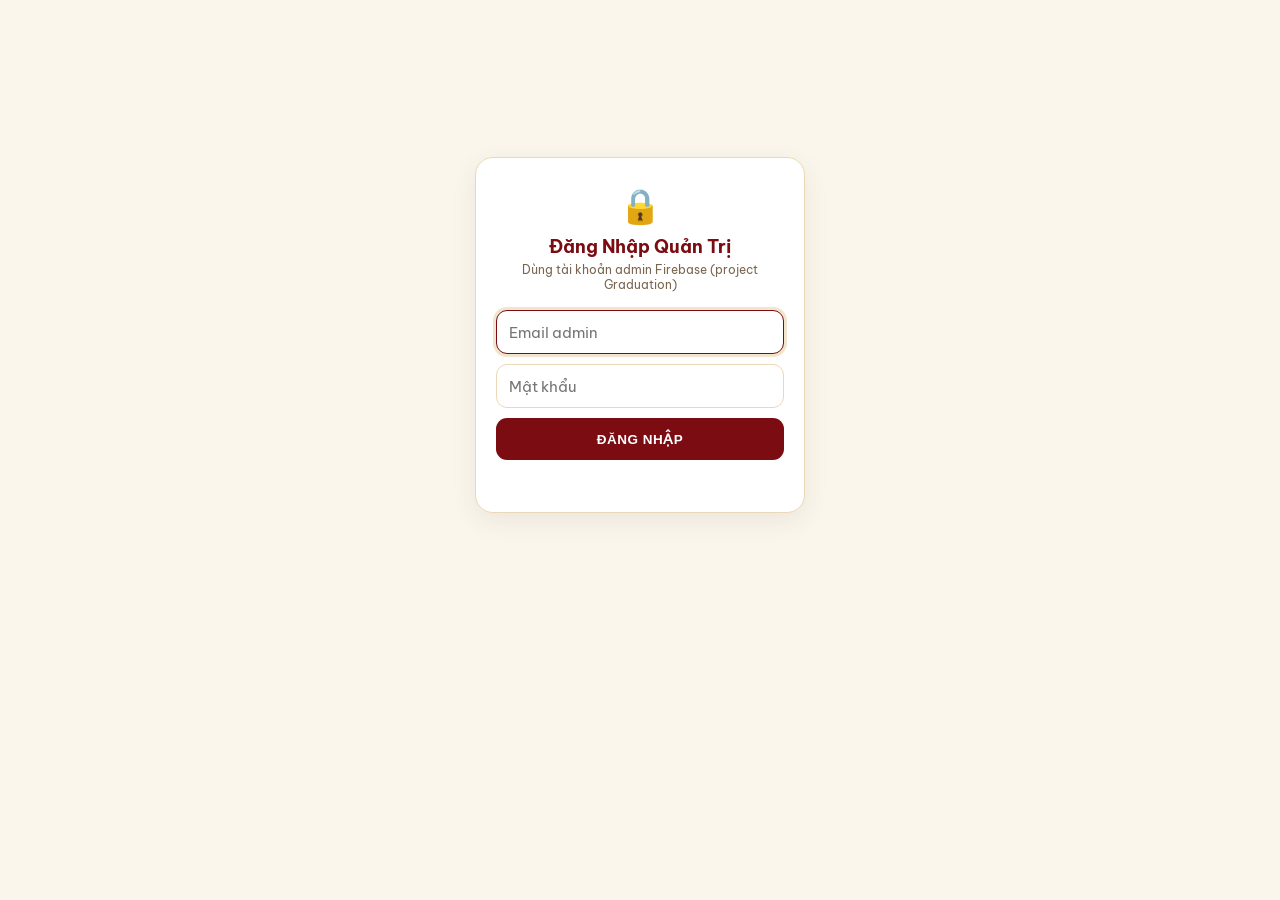
<file: admin.html>
<!DOCTYPE html>
<html lang="vi">

<head>
  <meta charset="UTF-8" />
  <meta name="viewport" content="width=device-width, initial-scale=1.0" />
  <title>Quản Lý Thư Mời Gala 20/11 | IMAP – ĐIỆN ẢNH</title>
  <meta name="robots" content="noindex, nofollow" />
  <link rel="icon" href="data:image/svg+xml,%3Csvg xmlns='http://www.w3.org/2000/svg' viewBox='0 0 100 100'%3E%3Ctext y='.9em' font-size='90'%3E%F0%9F%8E%AC%3C/text%3E%3C/svg%3E" />
  <link rel="preconnect" href="https://fonts.googleapis.com" />
  <link
    href="https://fonts.googleapis.com/css2?family=Playfair+Display:wght@700;800&family=Be+Vietnam+Pro:wght@400;500;600;700&display=swap"
    rel="stylesheet" />
  <style>
    :root {
      --bg: #fbf6ec;
      --card-bg: #ffffff;
      --primary: #7a0c12;
      --primary-hover: #3d0408;
      --primary-pale: #fbf1dc;
      --primary-pale-text: #7a0c12;
      --accent: #c9973b;
      --text: #2b1508;
      --text-muted: #7a6650;
      --border: #ead9b4;
      --msg-bg: #fdf9f0;
      --badge-green-bg: #ecfdf5;
      --badge-green-text: #047857;
      --badge-yellow-bg: #fbf1dc;
      --badge-yellow-text: #8a5a1c;
      --badge-red-bg: #fef2f2;
      --badge-red-text: #b91c1c;
      --font-serif: 'Playfair Display', serif;
      --font-sans: 'Be Vietnam Pro', sans-serif;
    }

    * {
      box-sizing: border-box;
      margin: 0;
      padding: 0;
    }

    body {
      font-family: var(--font-sans);
      background: var(--bg);
      color: var(--text);
      min-height: 100vh;
      display: flex;
      flex-direction: column;
      align-items: center;
      padding: 14px 10px 36px;
    }

    @media (min-width: 480px) {
      body {
        padding: 20px 14px 48px;
      }
    }

    .hidden {
      display: none !important;
    }

    [hidden] {
      display: none !important;
    }

    .protocol-banner {
      width: 100%;
      max-width: 480px;
      background: #fff3cd;
      color: #856404;
      border: 1px solid #ffeeba;
      padding: 9px 12px;
      border-radius: 10px;
      font-size: 12px;
      margin-bottom: 12px;
      line-height: 1.35;
      box-shadow: 0 2px 8px rgba(0, 0, 0, .04);
    }

    .protocol-banner strong {
      display: block;
      margin-bottom: 2px;
    }

    /* PIN SCREEN */
    .pin-screen {
      width: 100%;
      min-height: 70vh;
      display: flex;
      align-items: center;
      justify-content: center;
      padding: 10px;
    }

    .pin-card {
      background: var(--card-bg);
      border-radius: 18px;
      padding: 26px 20px;
      width: 100%;
      max-width: 330px;
      text-align: center;
      box-shadow: 0 8px 26px rgba(47, 42, 38, .08);
      border: 1px solid var(--border);
    }

    .pin-icon {
      font-size: 34px;
      margin-bottom: 8px;
      display: block;
    }

    .pin-card h1 {
      font-size: 18px;
      font-weight: 700;
      color: var(--primary);
      margin-bottom: 4px;
    }

    .pin-subtitle {
      font-size: 12px;
      color: var(--text-muted);
      margin-bottom: 18px;
    }

    .pin-input-wrap {
      position: relative;
      margin-bottom: 16px;
    }

    .pin-input {
      width: 100%;
      height: 44px;
      border: 1.5px solid var(--border);
      border-radius: 12px;
      font-size: 20px;
      letter-spacing: 10px;
      text-align: center;
      outline: none;
      background: #fff;
      color: var(--text);
      font-weight: 700;
      transition: all .2s;
    }

    .pin-input:focus {
      border-color: var(--primary);
      box-shadow: 0 0 0 3px rgba(201, 151, 59, .25);
    }

    .btn-submit {
      width: 100%;
      height: 42px;
      background: var(--primary);
      color: #fff;
      border: none;
      border-radius: 11px;
      font-size: 13.5px;
      font-weight: 700;
      letter-spacing: 0.5px;
      cursor: pointer;
      transition: background .2s;
      text-transform: uppercase;
    }

    .btn-submit:hover {
      background: var(--primary-hover);
    }

    .login-input {
      width: 100%;
      height: 44px;
      margin-bottom: 10px;
      padding: 0 12px;
      border: 1.5px solid var(--border);
      border-radius: 11px;
      font-family: var(--font-sans);
      font-size: 15px;
      color: var(--text);
      outline: none;
      background: #fff;
    }

    .login-input:focus {
      border-color: var(--primary);
      box-shadow: 0 0 0 3px rgba(201, 151, 59, .25);
    }

    .btn-submit:disabled { opacity: .7; cursor: wait; }

    .th-act, .td-act {
      width: 40px;
      text-align: center !important;
    }

    .btn-del {
      border: 1px solid #f1c7c7;
      background: #fff;
      color: #b91c1c;
      border-radius: 7px;
      width: 28px;
      height: 28px;
      cursor: pointer;
      font-size: 13px;
    }

    .btn-del:hover { background: #fef2f2; }

    .sync-note {
      font-size: 11px;
      color: var(--text-muted);
      text-align: right;
      margin: -4px 2px 8px;
    }

    .pin-error {
      color: #d9534f;
      font-size: 12px;
      margin-top: 10px;
      min-height: 16px;
      font-weight: 500;
    }

    /* DASHBOARD */
    .admin-container {
      width: 100%;
      max-width: 650px;
    }

    .admin-header {
      text-align: center;
      margin-bottom: 14px;
      position: relative;
    }

    .admin-header h1 {
      font-size: 19px;
      font-weight: 700;
      color: var(--primary);
      line-height: 1.25;
    }

    .admin-header p {
      font-size: 11.5px;
      color: var(--text-muted);
      margin-top: 3px;
    }

    .admin-header-actions {
      display: flex;
      align-items: center;
      justify-content: center;
      gap: 8px;
      margin-top: 10px;
    }

    .btn-header {
      display: inline-flex;
      align-items: center;
      justify-content: center;
      gap: 5px;
      flex: 1;
      height: 32px;
      padding: 0 10px;
      border-radius: 8px;
      font-family: var(--font-sans);
      font-size: 12px;
      font-weight: 600;
      text-decoration: none;
      cursor: pointer;
      transition: all 0.2s ease;
      box-sizing: border-box;
    }

    .btn-header--main {
      background: var(--primary);
      color: #ffffff;
      border: 1px solid var(--primary);
    }

    .btn-header--main:hover {
      background: var(--primary-hover);
      border-color: var(--primary-hover);
      transform: translateY(-1px);
    }

    .btn-header--logout {
      background: #fff;
      color: #c94040;
      border: 1px solid rgba(201, 64, 64, 0.3);
    }

    .btn-header--logout:hover {
      background: #fdf2f2;
      border-color: #c94040;
      color: #b52b2b;
      transform: translateY(-1px);
    }

    .card {
      background: var(--card-bg);
      border-radius: 14px;
      padding: 12px 14px;
      margin-bottom: 10px;
      box-shadow: 0 2px 10px rgba(47, 42, 38, .04);
      border: 1px solid var(--border);
    }

    .link-header {
      display: flex;
      align-items: center;
      justify-content: space-between;
      cursor: pointer;
      user-select: none;
      padding: 2px 0;
    }

    .link-title {
      font-size: 13.5px;
      font-weight: 700;
      color: var(--primary);
      display: flex;
      align-items: center;
      gap: 6px;
    }

    .link-arrow {
      color: var(--primary);
      font-size: 11px;
      transition: transform .25s ease;
    }

    .link-arrow.open {
      transform: rotate(180deg);
    }

    .link-body {
      margin-top: 10px;
      display: none;
    }

    .link-body.active {
      display: block;
    }

    .link-desc {
      font-size: 12px;
      color: var(--text-muted);
      margin-bottom: 8px;
      line-height: 1.35;
    }

    .link-textarea {
      width: 100%;
      height: 80px;
      border: 1.5px solid var(--border);
      border-radius: 10px;
      padding: 8px 10px;
      font-family: var(--font-sans);
      font-size: 12.5px;
      color: var(--text);
      outline: none;
      resize: vertical;
      line-height: 1.45;
    }

    .link-textarea:focus {
      border-color: var(--primary);
    }

    .link-actions {
      display: flex;
      gap: 8px;
      margin-top: 10px;
    }

    .btn-gen {
      flex: 1;
      height: 36px;
      background: var(--primary);
      color: #fff;
      border: none;
      border-radius: 9px;
      font-size: 12.5px;
      font-weight: 700;
      cursor: pointer;
      transition: background .2s;
    }

    .btn-gen:hover {
      background: var(--primary-hover);
    }

    .btn-clear {
      width: 55px;
      height: 36px;
      background: var(--primary-pale);
      color: var(--primary-pale-text);
      border: none;
      border-radius: 9px;
      font-size: 12px;
      font-weight: 600;
      cursor: pointer;
    }

    .link-output-list {
      margin-top: 12px;
      display: flex;
      flex-direction: column;
      gap: 7px;
      max-height: 250px;
      overflow-y: auto;
    }

    .link-item {
      background: var(--msg-bg);
      border: 1px solid var(--border);
      border-radius: 9px;
      padding: 7px 10px;
      display: flex;
      align-items: center;
      justify-content: space-between;
      gap: 8px;
      font-size: 11.5px;
    }

    .link-item-name {
      font-weight: 700;
      color: var(--text);
      min-width: 70px;
    }

    .link-item-url {
      color: var(--text-muted);
      overflow: hidden;
      text-overflow: ellipsis;
      white-space: nowrap;
      flex: 1;
      font-size: 11px;
    }

    .btn-copy-item {
      background: var(--primary);
      color: #fff;
      border: none;
      padding: 4px 9px;
      border-radius: 6px;
      font-size: 11px;
      font-weight: 600;
      cursor: pointer;
      white-space: nowrap;
      transition: background .2s;
    }

    .btn-copy-item:hover {
      background: var(--primary-hover);
    }

    .btn-copy-all {
      width: 100%;
      margin-top: 10px;
      background: var(--primary-pale);
      color: var(--primary-pale-text);
      border: 1px solid var(--border);
      padding: 9px;
      border-radius: 9px;
      font-size: 12px;
      font-weight: 700;
      cursor: pointer;
      transition: all .2s;
    }

    .btn-copy-all:hover {
      background: #eee5d7;
    }

    /* STATS ROW */
    .stats-row {
      display: grid;
      grid-template-columns: repeat(3, 1fr);
      gap: 8px;
      margin-bottom: 10px;
    }

    .stat-box {
      background: var(--card-bg);
      border-radius: 12px;
      padding: 9px 6px;
      text-align: center;
      box-shadow: 0 2px 10px rgba(47, 42, 38, .04);
      border: 1px solid var(--border);
    }

    .stat-num {
      font-size: 20px;
      font-weight: 800;
      color: var(--primary);
      line-height: 1.1;
    }

    .stat-label {
      font-size: 10px;
      font-weight: 600;
      color: var(--text-muted);
      letter-spacing: 0.3px;
      margin-top: 2px;
    }

    /* SEARCH & FILTER */
    .search-wrap {
      position: relative;
      margin-bottom: 8px;
    }

    .search-input {
      width: 100%;
      height: 38px;
      border: 1.5px solid var(--border);
      border-radius: 10px;
      padding: 0 12px 0 34px;
      font-family: var(--font-sans);
      font-size: 12.5px;
      color: var(--text);
      outline: none;
      background: var(--card-bg);
      transition: border-color .2s;
    }

    .search-input:focus {
      border-color: var(--primary);
    }

    .search-icon {
      position: absolute;
      left: 11px;
      top: 50%;
      transform: translateY(-50%);
      color: var(--text-muted);
      font-size: 13px;
    }

    .filter-tabs {
      display: flex;
      gap: 6px;
      margin-bottom: 10px;
    }

    .tab-btn {
      flex: 1;
      height: 32px;
      border: 1.5px solid var(--border);
      border-radius: 9px;
      background: var(--card-bg);
      color: var(--text-muted);
      font-size: 12px;
      font-weight: 600;
      cursor: pointer;
      transition: all .2s;
    }

    .tab-btn.active {
      background: var(--primary);
      color: #fff;
      border-color: var(--primary);
    }

    /* GUEST TABLE & COMPACT LIST */
    .guest-table-card {
      background: var(--card-bg);
      border-radius: 14px;
      box-shadow: 0 2px 12px rgba(47, 42, 38, .05);
      border: 1px solid var(--border);
      overflow: hidden;
    }

    .guest-table-wrap {
      width: 100%;
      overflow-x: auto;
    }

    .guest-table {
      width: 100%;
      border-collapse: collapse;
      font-size: 12.5px;
      text-align: left;
    }

    .guest-table th {
      background: #fbf1dc;
      color: #7a0c12;
      padding: 9px 12px;
      font-weight: 700;
      font-size: 11.5px;
      border-bottom: 1px solid var(--border);
      white-space: nowrap;
      user-select: none;
    }

    .guest-table td {
      padding: 8px 12px;
      border-bottom: 1px solid #f3e8d2;
      vertical-align: middle;
    }

    .guest-table tbody tr:last-child td {
      border-bottom: none;
    }

    .guest-table tbody tr:nth-child(even) {
      background-color: #fdfcfa;
    }

    .guest-table tbody tr:hover {
      background-color: #fbf3e2;
    }

    .th-stt, .td-stt {
      width: 42px;
      text-align: center !important;
      font-weight: 600;
      color: var(--text-muted);
      font-size: 11.5px;
    }

    .th-name, .td-name {
      color: var(--text);
    }

    .name-text {
      font-size: 13px;
      font-weight: 600;
      color: var(--text);
      word-break: break-word;
      line-height: 1.35;
    }

    .guest-mobile-time {
      display: none;
      font-size: 10.5px;
      color: var(--text-muted);
      font-weight: 400;
      margin-top: 2px;
    }

    .th-status, .td-status {
      width: 115px;
      text-align: center !important;
      white-space: nowrap;
    }

    .th-time, .td-time {
      width: 130px;
      color: var(--text-muted);
      font-size: 11px;
      white-space: nowrap;
      text-align: right !important;
    }

    .badge-status {
      font-size: 11px;
      font-weight: 600;
      padding: 3px 8px;
      border-radius: 12px;
      display: inline-flex;
      align-items: center;
      justify-content: center;
      gap: 3px;
      white-space: nowrap;
    }

    .badge-yes {
      background: var(--badge-green-bg);
      color: var(--badge-green-text);
      border: 1px solid #bbf7d0;
    }

    .badge-maybe {
      background: var(--badge-yellow-bg);
      color: var(--badge-yellow-text);
      border: 1px solid #ead9b4;
    }

    /* SUẤT CHIẾU */
    .th-region, .td-region {
      width: 86px;
      text-align: center !important;
      white-space: nowrap;
    }

    .badge-region {
      font-size: 11px;
      font-weight: 700;
      padding: 3px 8px;
      border-radius: 6px;
      letter-spacing: .3px;
      display: inline-block;
    }

    .badge-region--hcm { background: #7a0c12; color: #fff3c4; }
    .badge-region--hn { background: #c9973b; color: #3d0408; }
    .badge-region--none { background: #eee6d8; color: #7a6650; }

    .region-row {
      display: grid;
      grid-template-columns: repeat(2, 1fr);
      gap: 8px;
      margin-bottom: 10px;
    }

    .region-box {
      background: var(--card-bg);
      border: 1px solid var(--border);
      border-left: 4px solid var(--primary);
      border-radius: 12px;
      padding: 8px 10px;
      box-shadow: 0 2px 10px rgba(47, 42, 38, .04);
    }

    .region-box--hn { border-left-color: var(--accent); }

    .region-box__name {
      font-size: 11px;
      font-weight: 700;
      color: var(--text-muted);
      letter-spacing: .3px;
    }

    .region-box__nums {
      font-size: 13px;
      color: var(--text);
      margin-top: 2px;
    }

    .region-box__nums strong {
      font-size: 18px;
      font-weight: 800;
      color: var(--primary);
    }

    .filter-label {
      font-size: 10.5px;
      font-weight: 700;
      color: var(--text-muted);
      letter-spacing: .4px;
      margin: 0 0 5px 2px;
    }

    .badge-no {
      background: var(--badge-red-bg);
      color: var(--badge-red-text);
      border: 1px solid #fecaca;
    }

    .empty-state {
      text-align: center;
      padding: 28px 14px;
      color: var(--text-muted);
      font-size: 12.5px;
      background: var(--card-bg);
    }

    @media (max-width: 480px) {
      .th-time, .td-time {
        display: none !important;
      }
      .guest-mobile-time {
        display: block;
      }
      .guest-table td, .guest-table th {
        padding: 7px 9px;
      }
      .th-status, .td-status {
        width: 92px;
      }
      .th-region, .td-region {
        width: 58px;
      }
      .badge-status {
        font-size: 10px;
        padding: 2px 6px;
      }
    }
  </style>
</head>

<body>

  <div id="protocolBanner" class="protocol-banner" hidden>
    <strong>⚠️ Lưu ý chạy file cục bộ (file://):</strong>
    Trình duyệt có thể chặn kết nối ES Module từ `file://`. Nếu không thấy danh sách hiển thị, vui lòng mở trang qua web
    server (Live Server trong VS Code, hoặc <code>npx serve</code>).
  </div>

  <!-- ============ ĐĂNG NHẬP ADMIN (Firebase Email/Password) ============ -->
  <section class="pin-screen" id="pinScreen">
    <div class="pin-card">
      <span class="pin-icon">🔒</span>
      <h1>Đăng Nhập Quản Trị</h1>
      <p class="pin-subtitle">Dùng tài khoản admin Firebase (project Graduation)</p>
      <form id="loginForm" novalidate>
        <input type="email" id="loginEmail" class="login-input" placeholder="Email admin" autocomplete="username" required />
        <input type="password" id="loginPassword" class="login-input" placeholder="Mật khẩu" autocomplete="current-password" required />
        <button type="submit" id="loginBtn" class="btn-submit">ĐĂNG NHẬP</button>
        <p class="pin-error" id="pinError"></p>
      </form>
    </div>
  </section>

  <!-- ============ DASHBOARD QUẢN LÝ ============ -->
  <div class="admin-container hidden" id="adminDashboard">
    <header class="admin-header">
      <h1>Quản Lý Thư Mời Gala 20/11</h1>
      <p>Nhà sản xuất IMAP · ĐIỆN ẢNH – Scenes of Inspiration</p>
      <div class="admin-header-actions">
        <a href="index.html" class="btn-header btn-header--main">
          <svg width="15" height="15" viewBox="0 0 24 24" fill="none" stroke="currentColor" stroke-width="2">
            <path d="M3 9l9-7 9 7v11a2 2 0 0 1-2 2H5a2 2 0 0 1-2-2z"></path>
            <polyline points="9 22 9 12 15 12 15 22"></polyline>
          </svg>
          <span>Vào thư mời chính</span>
        </a>
        <button type="button" id="adminRefreshBtn" class="btn-header btn-header--main">
          <span>↻ Làm mới</span>
        </button>
        <button type="button" id="adminLogoutBtn" class="btn-header btn-header--logout">
          <svg width="15" height="15" viewBox="0 0 24 24" fill="none" stroke="currentColor" stroke-width="2">
            <path d="M9 21H5a2 2 0 0 1-2-2V5a2 2 0 0 1 2-2h4"></path>
            <polyline points="16 17 21 12 16 7"></polyline>
            <line x1="21" y1="12" x2="9" y2="12"></line>
          </svg>
          <span>Đăng xuất</span>
        </button>
      </div>
    </header>

    <div class="card">
      <div class="link-header" id="linkHeader">
        <div class="link-title"><span>🔗</span><span>Tạo Link Hàng Loạt Khách Mời</span></div>
        <span class="link-arrow" id="linkArrow">▼</span>
      </div>
      <div class="link-body" id="linkBody">
        <p class="link-desc">Nhập danh sách tên khách mời (mỗi tên một dòng):</p>
        <textarea id="linkGenTextarea" class="link-textarea" placeholder="Ví dụ:
Thầy Minh
Cô Lan Anh
Thầy Cô tổ Tiếng Anh"></textarea>
        <div class="link-actions">
          <button id="linkGenBtn" class="btn-gen">Tạo Danh Sách Link</button>
          <button id="linkClearBtn" class="btn-clear">Xóa</button>
        </div>
        <div id="linkOutput" class="hidden">
          <div class="link-output-list" id="linkOutputList"></div>
          <button id="linkCopyAllBtn" class="btn-copy-all">Copy Tất Cả Link</button>
        </div>
      </div>
    </div>

    <div class="stats-row">
      <div class="stat-box">
        <div class="stat-num" id="statTotal">0</div>
        <div class="stat-label">TỔNG CỘNG</div>
      </div>
      <div class="stat-box">
        <div class="stat-num" id="statYes">0</div>
        <div class="stat-label">SẼ ĐẾN</div>
      </div>
      <div class="stat-box">
        <div class="stat-num" id="statNo">0</div>
        <div class="stat-label">KHÔNG ĐẾN</div>
      </div>
    </div>

    <div class="region-row" id="regionStats"></div>
    <p class="sync-note" id="syncNote"></p>

    <div class="search-wrap">
      <span class="search-icon">🔍</span>
      <input type="text" id="searchInput" class="search-input" placeholder="Nhập tên khách mời để tìm..." />
    </div>

    <p class="filter-label">PHẢN HỒI</p>
    <div class="filter-tabs" id="attendTabs">
      <button class="tab-btn active" data-filter="all">Tất cả</button>
      <button class="tab-btn" data-filter="yes">Sẽ đến</button>
      <button class="tab-btn" data-filter="no">Không đến</button>
    </div>

    <p class="filter-label">SUẤT CHIẾU</p>
    <div class="filter-tabs" id="regionTabs">
      <button class="tab-btn active" data-region="all">Tất cả suất</button>
    </div>

    <div class="guest-table-card">
      <div class="guest-table-wrap">
        <table class="guest-table">
          <thead>
            <tr>
              <th class="th-stt">STT</th>
              <th class="th-name">Họ & Tên</th>
              <th class="th-region">Suất Chiếu</th>
              <th class="th-status">Phản Hồi</th>
              <th class="th-time">Thời Gian</th>
              <th class="th-act" aria-label="Xóa"></th>
            </tr>
          </thead>
          <tbody id="guestTableBody">
            <tr>
              <td colspan="6" class="empty-state">Đang tải dữ liệu từ Firestore...</td>
            </tr>
          </tbody>
        </table>
      </div>
    </div>
  </div>

  <script type="module">
    import { signInAdmin, signOutAdmin, currentAdmin, loadAllRsvps, deleteRsvp } from "./js/rsvp-service.js";
    import { SHOWS } from "./js/event-data.js";

    if (window.location.protocol === "file:") {
      const banner = document.getElementById("protocolBanner");
      if (banner) banner.hidden = false;
    }

    const REFRESH_MS = 30000;

    const pinScreen = document.getElementById("pinScreen");
    const adminDashboard = document.getElementById("adminDashboard");
    const loginForm = document.getElementById("loginForm");
    const loginEmail = document.getElementById("loginEmail");
    const loginPassword = document.getElementById("loginPassword");
    const loginBtn = document.getElementById("loginBtn");
    const pinError = document.getElementById("pinError");
    const adminLogoutBtn = document.getElementById("adminLogoutBtn");
    const syncNote = document.getElementById("syncNote");

    let rsvpList = [];
    let activeFilter = "all";
    let activeRegion = "all";
    let activeSearch = "";
    let refreshTimer = null;
    let loadError = "";

    const LOGIN_ERRORS = {
      NOT_ADMIN: "Tài khoản này không có quyền admin.",
      NOT_CONFIGURED: "Chưa điền cấu hình Firebase trong js/firebase-config.js.",
      INVALID_LOGIN_CREDENTIALS: "Sai email hoặc mật khẩu.",
      INVALID_PASSWORD: "Sai email hoặc mật khẩu.",
      EMAIL_NOT_FOUND: "Sai email hoặc mật khẩu.",
      INVALID_EMAIL: "Email không hợp lệ.",
      USER_DISABLED: "Tài khoản đã bị khóa.",
    };

    /* ============================================================
       AUTH & SCREEN SWITCHING VIA .hidden CLASS
    ============================================================ */
    function showPinScreen() {
      clearInterval(refreshTimer);
      signOutAdmin();
      rsvpList = [];
      adminDashboard.classList.add("hidden");
      pinScreen.classList.remove("hidden");
      if (loginPassword) loginPassword.value = "";
      if (pinError) pinError.textContent = "";
      setTimeout(() => (loginEmail.value ? loginPassword : loginEmail).focus(), 150);
    }

    function unlockDashboard() {
      pinScreen.classList.add("hidden");
      adminDashboard.classList.remove("hidden");
      startDataSync();
    }

    async function submitLogin() {
      const email = loginEmail.value.trim();
      const password = loginPassword.value;
      if (!email || !password) {
        pinError.textContent = "Vui lòng nhập email và mật khẩu.";
        return;
      }
      loginBtn.disabled = true;
      pinError.textContent = "";
      try {
        await signInAdmin(email, password);
        unlockDashboard();
      } catch (err) {
        const code = String(err.code || "").split(" ")[0];
        pinError.textContent = LOGIN_ERRORS[code] || (code.startsWith("TOO_MANY") ? "Thử sai quá nhiều lần, đợi vài phút rồi thử lại." : "Không đăng nhập được, kiểm tra mạng rồi thử lại.");
        console.error("Admin login error:", err.code || err);
      } finally {
        loginBtn.disabled = false;
      }
    }

    /* ============================================================
       DATA SYNC (RSVP realtime + Safety Timeout)
    ============================================================ */
    async function refreshData() {
      try {
        rsvpList = await loadAllRsvps();
        loadError = "";
        if (syncNote) syncNote.textContent = `Cập nhật lúc ${new Date().toLocaleTimeString("vi-VN")} · tự làm mới mỗi 30 giây`;
      } catch (err) {
        console.error("Load RSVP error:", err.code || err);
        if (err.code === "NOT_SIGNED_IN") { showPinScreen(); return; }
        loadError = err.status === 401 || err.status === 403
          ? "Không đọc được dữ liệu: tài khoản không phải admin hoặc chưa Publish rules."
          : "Không tải được dữ liệu, kiểm tra mạng rồi bấm Làm mới.";
      }
      processAndRender();
    }

    function startDataSync() {
      clearInterval(refreshTimer);
      refreshData();
      refreshTimer = setInterval(refreshData, REFRESH_MS);
    }

    function processAndRender() {
      rsvpList.sort((a, b) => getTimestampMs(b.createdAt) - getTimestampMs(a.createdAt));
      renderStats();
      renderCards();
    }

    function getTimestampMs(ts) {
      if (!ts) return 0;
      if (ts.toDate) return ts.toDate().getTime();
      if (ts.seconds) return ts.seconds * 1000;
      if (typeof ts === "number") return ts;
      if (typeof ts === "string") return new Date(ts).getTime() || 0;
      return 0;
    }

    function isAttendeeYes(item) { return item.attend === "yes" || item.status === "attending" || item.status === "yes"; }
    function isAttendeeNo(item) { return item.attend === "no" || item.status === "not-attending" || item.status === "no"; }
    function isAttendeeMaybe(item) { return item.attend === "maybe" || item.status === "maybe"; }

    function renderStats() {
      const total = rsvpList.length;
      const yesCount = rsvpList.filter(isAttendeeYes).length;
      const noCount = rsvpList.filter((item) => isAttendeeNo(item) || isAttendeeMaybe(item)).length;
      const tEl = document.getElementById("statTotal");
      const yEl = document.getElementById("statYes");
      const nEl = document.getElementById("statNo");
      if (tEl) tEl.textContent = total;
      if (yEl) yEl.textContent = yesCount;
      if (nEl) nEl.textContent = noCount;

      // Số đếm riêng từng suất chiếu
      const regionStats = document.getElementById("regionStats");
      if (regionStats) {
        regionStats.innerHTML = SHOWS.map((s) => {
          const list = rsvpList.filter((r) => r.region === s.id);
          const yes = list.filter(isAttendeeYes).length;
          return `
            <div class="region-box region-box--${escapeHtml(s.id)}">
              <div class="region-box__name">${escapeHtml(s.region.toUpperCase())} · ${escapeHtml(s.dateLabel)}</div>
              <div class="region-box__nums"><strong>${yes}</strong> sẽ đến / ${list.length} phản hồi</div>
            </div>`;
        }).join("");
      }
    }

    function regionBadge(region) {
      const show = SHOWS.find((s) => s.id === region);
      if (!show) return `<span class="badge-region badge-region--none">—</span>`;
      return `<span class="badge-region badge-region--${escapeHtml(show.id)}">${escapeHtml(show.id === "hn" ? "Hà Nội" : show.regionShort)}</span>`;
    }

    function renderCards() {
      const tbody = document.getElementById("guestTableBody");
      if (!tbody) return;

      let items = rsvpList;
      if (activeFilter === "yes") items = items.filter(isAttendeeYes);
      else if (activeFilter === "no") items = items.filter((r) => isAttendeeNo(r) || isAttendeeMaybe(r));
      if (activeRegion !== "all") items = items.filter((r) => r.region === activeRegion);

      if (activeSearch) {
        items = items.filter((r) => {
          return (r.name || "").toLowerCase().includes(activeSearch);
        });
      }

      if (items.length === 0) {
        tbody.innerHTML = `
          <tr>
            <td colspan="6" class="empty-state">${escapeHtml(loadError || "Chưa có dữ liệu hoặc không tìm thấy thông tin phù hợp")}</td>
          </tr>
        `;
        return;
      }

      tbody.innerHTML = items.map((item, index) => {
        const yes = isAttendeeYes(item);
        const maybe = isAttendeeMaybe(item);
        let badgeClass = "badge-no";
        let badgeText = "✕ Vắng mặt";
        if (yes) { badgeClass = "badge-yes"; badgeText = "✓ Sẽ tham dự"; }
        else if (maybe) { badgeClass = "badge-maybe"; badgeText = "? Có thể"; }

        const timeStr = formatTimestamp(item.createdAt);

        return `
          <tr>
            <td class="td-stt">${index + 1}</td>
            <td class="td-name">
              <div class="name-text">${escapeHtml(item.name || "Khách mời")}</div>
              <div class="guest-mobile-time">🕒 ${timeStr}</div>
            </td>
            <td class="td-region">${regionBadge(item.region)}</td>
            <td class="td-status">
              <span class="badge-status ${badgeClass}">${badgeText}</span>
            </td>
            <td class="td-time">${timeStr}</td>
            <td class="td-act"><button type="button" class="btn-del" data-id="${escapeHtml(item.id)}" data-name="${escapeHtml(item.name || "")}" title="Xóa phản hồi này" aria-label="Xóa">🗑</button></td>
          </tr>
        `;
      }).join("");
    }

    function formatTimestamp(ts) {
      if (!ts) return "Gần đây";
      let d = null;
      if (ts.toDate) d = ts.toDate();
      else if (ts.seconds) d = new Date(ts.seconds * 1000);
      else if (typeof ts === "string" || typeof ts === "number") d = new Date(ts);
      if (!d || isNaN(d.getTime())) return "Gần đây";
      const time = d.toTimeString().split(" ")[0];
      const date = `${d.getDate().toString().padStart(2, '0')}/${(d.getMonth() + 1).toString().padStart(2, '0')}/${d.getFullYear()}`;
      return `${time} ${date}`;
    }

    function escapeHtml(str) {
      return String(str).replace(/&/g, "&amp;").replace(/</g, "&lt;").replace(/>/g, "&gt;").replace(/"/g, "&quot;");
    }

    /* ============================================================
       TẠO LINK HÀNG LOẠT
    ============================================================ */
    function initLinkGenerator() {
      const textarea = document.getElementById("linkGenTextarea");
      const genBtn = document.getElementById("linkGenBtn");
      const clearBtn = document.getElementById("linkClearBtn");
      const output = document.getElementById("linkOutput");
      const outputList = document.getElementById("linkOutputList");
      const copyAllBtn = document.getElementById("linkCopyAllBtn");

      if (!genBtn || !textarea || !output || !outputList) return;

      genBtn.addEventListener("click", () => {
        const text = textarea.value.trim();
        if (!text) { alert("Vui lòng nhập danh sách tên khách mời!"); return; }

        const lines = text.split("\n").map((s) => s.trim()).filter(Boolean);
        if (lines.length === 0) return;

        let baseUrl = window.location.href.split("?")[0].split("#")[0];
        if (baseUrl.endsWith("admin.html")) {
          baseUrl = baseUrl.replace(/admin\.html$/, "");
        } else if (!baseUrl.endsWith("/")) {
          const lastSlash = baseUrl.lastIndexOf("/");
          baseUrl = baseUrl.substring(0, lastSlash + 1);
        }

        outputList.innerHTML = lines.map((name) => {
          const link = `${baseUrl}?name=${encodeURIComponent(name)}`;
          return `
            <div class="link-item">
              <span class="link-item-name">${escapeHtml(name)}</span>
              <span class="link-item-url">${escapeHtml(link)}</span>
              <button type="button" class="btn-copy-item" data-url="${escapeHtml(link)}">Copy</button>
            </div>
          `;
        }).join("");

        output.classList.remove("hidden");
        output.hidden = false;

        outputList.querySelectorAll(".btn-copy-item").forEach((b) => {
          b.onclick = () => {
            copyTextToClipboard(b.dataset.url, () => {
              const oldText = b.textContent;
              b.textContent = "Đã Copy!";
              setTimeout(() => (b.textContent = oldText), 1500);
            });
          };
        });

        if (copyAllBtn) {
          copyAllBtn.onclick = () => {
            const allLinks = lines.map((name) => `${name}: ${baseUrl}?name=${encodeURIComponent(name)}`).join("\n");
            copyTextToClipboard(allLinks, () => {
              const oldText = copyAllBtn.textContent;
              copyAllBtn.textContent = "Đã Copy Tất Cả Link!";
              setTimeout(() => (copyAllBtn.textContent = oldText), 2000);
            });
          };
        }
      });

      if (clearBtn) {
        clearBtn.addEventListener("click", () => {
          textarea.value = "";
          output.classList.add("hidden");
          output.hidden = true;
          outputList.innerHTML = "";
        });
      }
    }

    function copyTextToClipboard(text, onSuccess) {
      if (navigator.clipboard && window.isSecureContext) {
        navigator.clipboard.writeText(text).then(onSuccess).catch(() => fallbackCopyText(text, onSuccess));
      } else {
        fallbackCopyText(text, onSuccess);
      }
    }

    function fallbackCopyText(text, onSuccess) {
      const textArea = document.createElement("textarea");
      textArea.value = text;
      textArea.style.position = "fixed";
      textArea.style.left = "-999999px";
      document.body.appendChild(textArea);
      textArea.focus();
      textArea.select();
      try { document.execCommand("copy"); onSuccess(); }
      catch (err) { alert("Không thể tự động copy, vui lòng copy thủ công."); }
      document.body.removeChild(textArea);
    }

    /* ============================================================
       INIT APPLICATION ON PAGE LOAD
    ============================================================ */
    function initApp() {
      // 1. Gắn toàn bộ Event Listeners ngay lập tức
      loginForm.addEventListener("submit", (e) => {
        e.preventDefault();
        submitLogin();
      });
      document.getElementById("adminRefreshBtn").addEventListener("click", refreshData);

      // Xóa từng phản hồi (vd bản ghi thử)
      document.getElementById("guestTableBody").addEventListener("click", async (e) => {
        const btn = e.target.closest(".btn-del");
        if (!btn) return;
        if (!confirm(`Xóa phản hồi của "${btn.dataset.name}"? Không khôi phục được.`)) return;
        btn.disabled = true;
        try {
          await deleteRsvp(btn.dataset.id);
          await refreshData();
        } catch (err) {
          console.error("Delete RSVP error:", err.code || err);
          alert("Không xóa được, thử lại sau.");
          btn.disabled = false;
        }
      });
      if (adminLogoutBtn) {
        adminLogoutBtn.addEventListener("click", (e) => {
          e.preventDefault();
          showPinScreen();
        });
      }

      // Accordion Tạo Link
      const linkHeader = document.getElementById("linkHeader");
      const linkBody = document.getElementById("linkBody");
      const linkArrow = document.getElementById("linkArrow");
      if (linkHeader && linkBody && linkArrow) {
        linkHeader.addEventListener("click", () => {
          linkBody.classList.toggle("active");
          linkArrow.classList.toggle("open");
        });
      }

      // Generator tạo link hàng loạt
      initLinkGenerator();

      // Tab lọc trạng thái
      document.querySelectorAll("#attendTabs .tab-btn").forEach((btn) => {
        btn.addEventListener("click", () => {
          document.querySelectorAll("#attendTabs .tab-btn").forEach((b) => b.classList.remove("active"));
          btn.classList.add("active");
          activeFilter = btn.dataset.filter || "all";
          renderCards();
        });
      });

      // Tab lọc suất chiếu (tạo từ SHOWS trong event-data.js)
      const regionTabs = document.getElementById("regionTabs");
      if (regionTabs) {
        SHOWS.forEach((s) => {
          const b = document.createElement("button");
          b.className = "tab-btn";
          b.dataset.region = s.id;
          b.textContent = s.region;
          regionTabs.appendChild(b);
        });
        regionTabs.querySelectorAll(".tab-btn").forEach((btn) => {
          btn.addEventListener("click", () => {
            regionTabs.querySelectorAll(".tab-btn").forEach((b) => b.classList.remove("active"));
            btn.classList.add("active");
            activeRegion = btn.dataset.region || "all";
            renderCards();
          });
        });
      }

      // Ô tìm kiếm
      const searchInput = document.getElementById("searchInput");
      if (searchInput) {
        searchInput.addEventListener("input", (e) => {
          activeSearch = e.target.value.trim().toLowerCase();
          renderCards();
        });
      }

      // 2. Còn phiên đăng nhập trong tab này thì vào thẳng
      if (currentAdmin()) {
        unlockDashboard();
      } else {
        showPinScreen();
      }
    }

    if (document.readyState === "loading") {
      window.addEventListener("DOMContentLoaded", initApp);
    } else {
      initApp();
    }
  </script>
</body>

</html>
</file>
